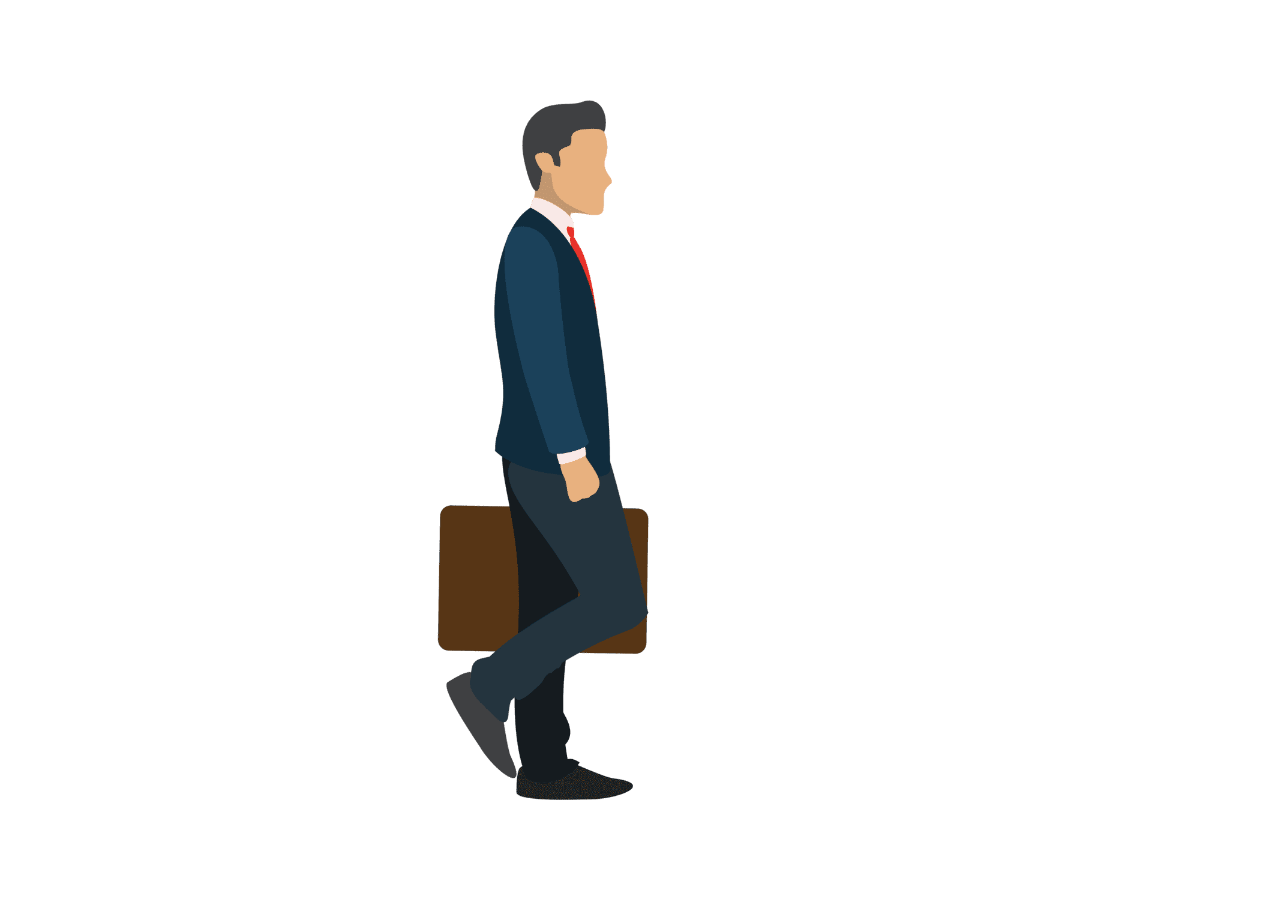
<file: exercicio1/index.html>
<!DOCTYPE html>
<html lang="en">

<head>
  <meta charset="UTF-8">
  <meta http-equiv="X-UA-Compatible" content="IE=edge">
  <meta name="viewport" content="width=device-width, initial-scale=1.0">
  <link rel="stylesheet" href="styles.css">
  <title>Exercício 1</title>
</head>

<body>
  <img src="assets/1.png" alt="">
  <script type="text/javascript" src="script.js"></script>
</body>

</html>
</file>
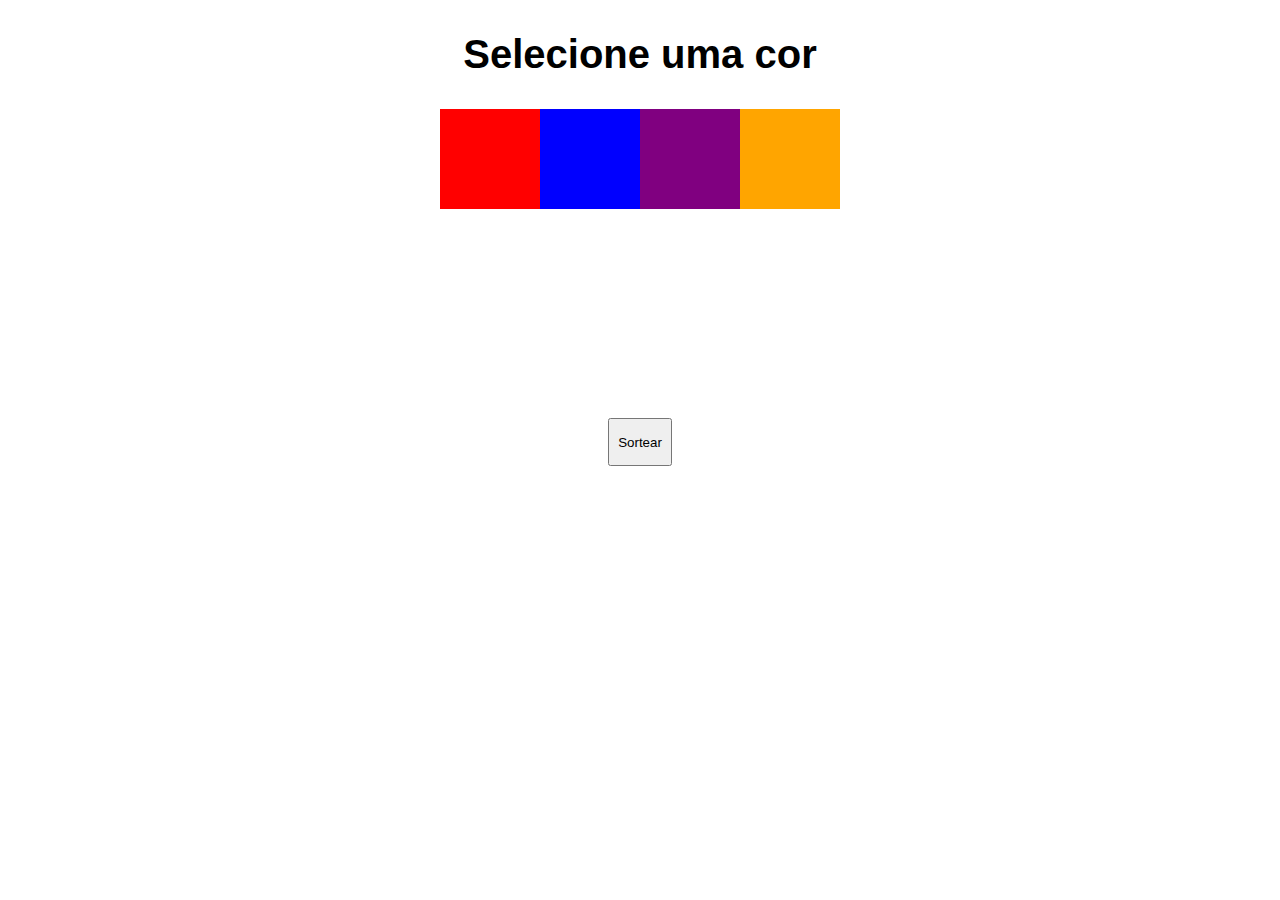
<file: exercicio2/index.html>
<!DOCTYPE html>
<html lang="en">

<head>
  <meta charset="UTF-8">
  <meta http-equiv="X-UA-Compatible" content="IE=edge">
  <meta name="viewport" content="width=device-width, initial-scale=1.0">
  <link rel="stylesheet" href="styles.css">
  <title>Exercício 2</title>
</head>

<body>
  <div>
    <h1>Selecione uma cor</h1>
    <div class="container-boxes">
      <div class="box red"></div>
      <div class="box blue"></div>
      <div class="box purple"></div>
      <div class="box orange"></div>
    </div>
  </div>

  <div class="container-random">
    <button>Sortear</button>
    <h2 class="h2-result"></h2>
  </div>
  <script type="text/javascript" src="script.js"></script>
</body>

</html>
</file>
<file: exercicio1/styles.css>
* {
  box-sizing: border-box;
  margin: 0;
  padding: 0;
}

body {
  display: flex;
  align-items: center;

  min-height: 100vh;
  padding: 32px;

  position: relative
}

img {
  height: 700px;
  position: absolute;
}
</file>
<file: exercicio2/styles.css>
* {
  box-sizing: border-box;
  margin: 0;
  padding: 0;
}

body {
  display: flex;
  flex-direction: column;

  align-items: center;
  justify-content: space-between;

  min-height: 100vh;
  padding: 32px;

  font-size: 20px;
  text-align: center;

  font-family: sans-serif;
}

h1 {
  margin-bottom: 32px;
}

h2 {
  margin-top: 32px;
}

button {
  height: 48px;
  padding: 8px;
  margin-bottom: 12px;

  cursor: pointer;
}

.container-boxes {
  display: flex;
}

.box {
  width: 100px;
  height: 100px;

  cursor: pointer;
}

.red {
  background-color: red;
}

.blue {
  background-color: blue;
}

.purple {
  background-color: purple;
}

.orange {
  background-color: orange;
}

.container-random {
  height: 50vh;
}

.selected {
  border: 8px solid green;
  margin: 0 8px;
}
</file>
